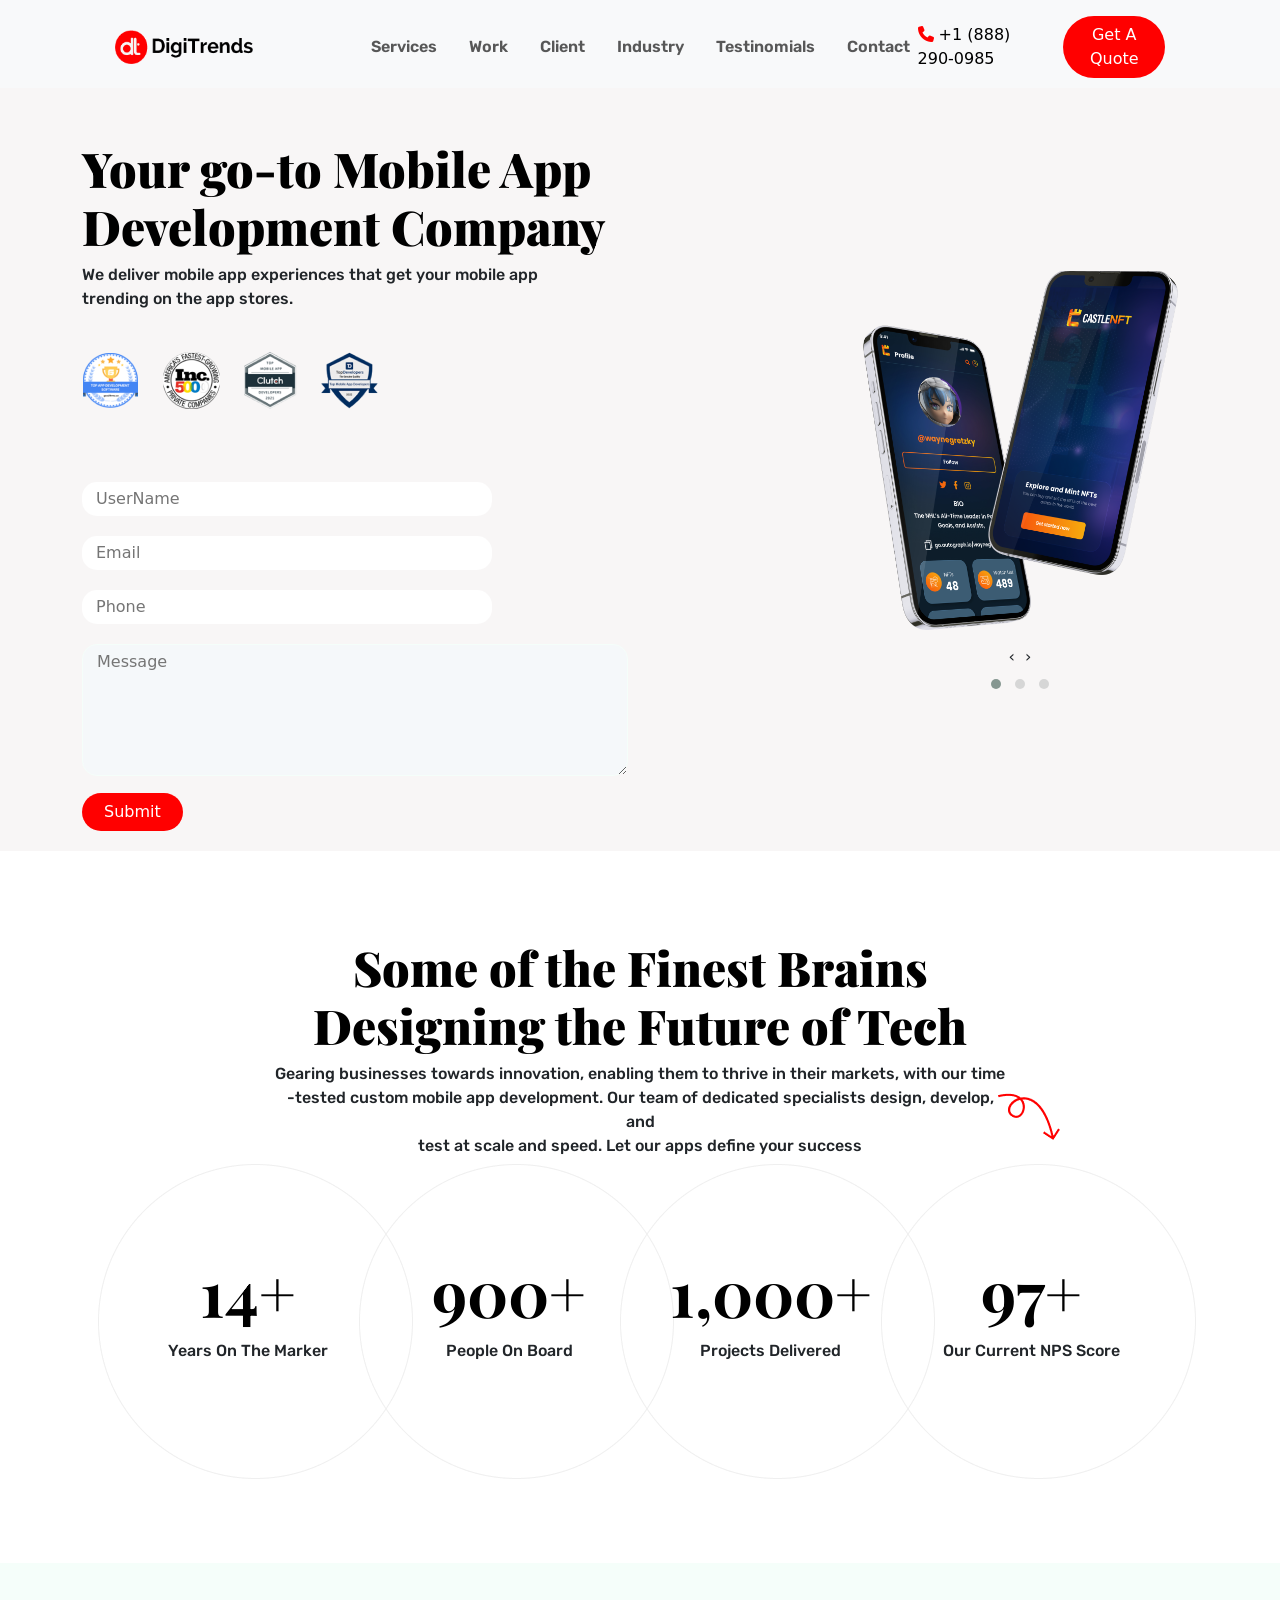
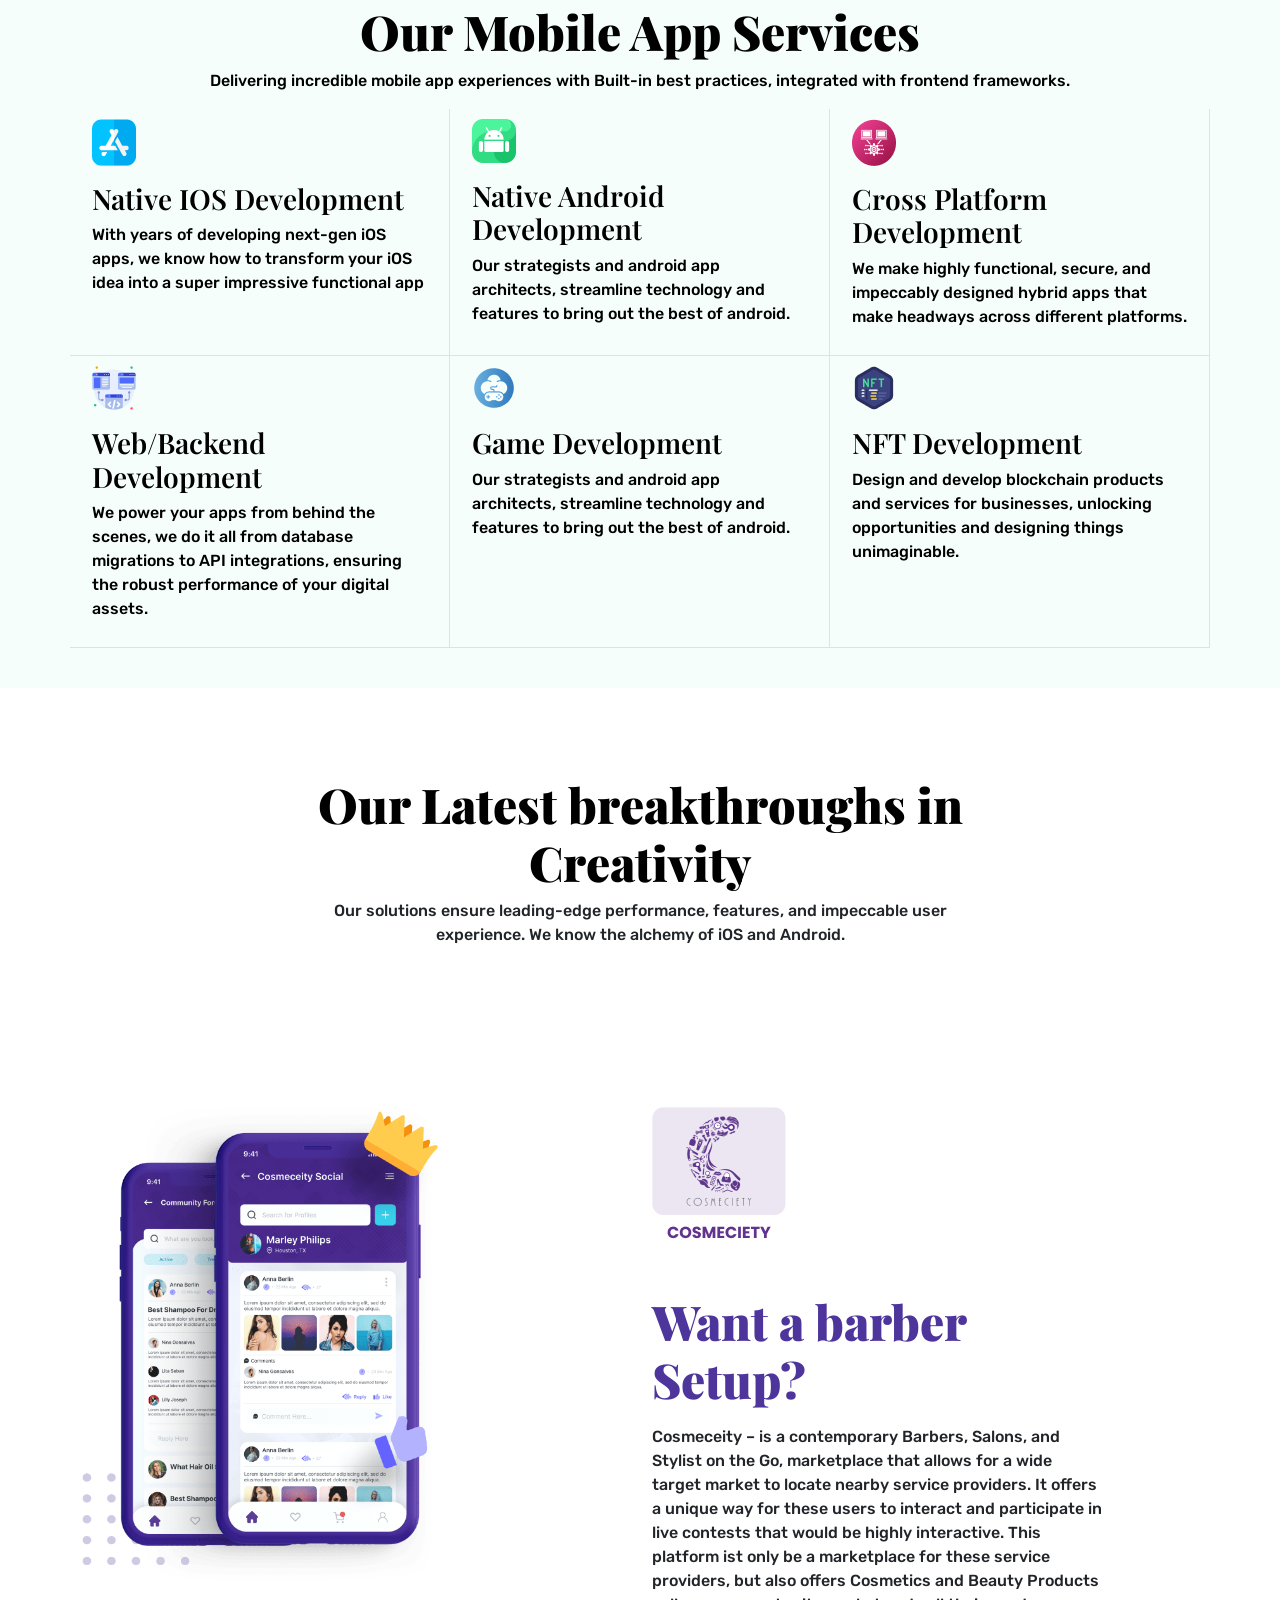
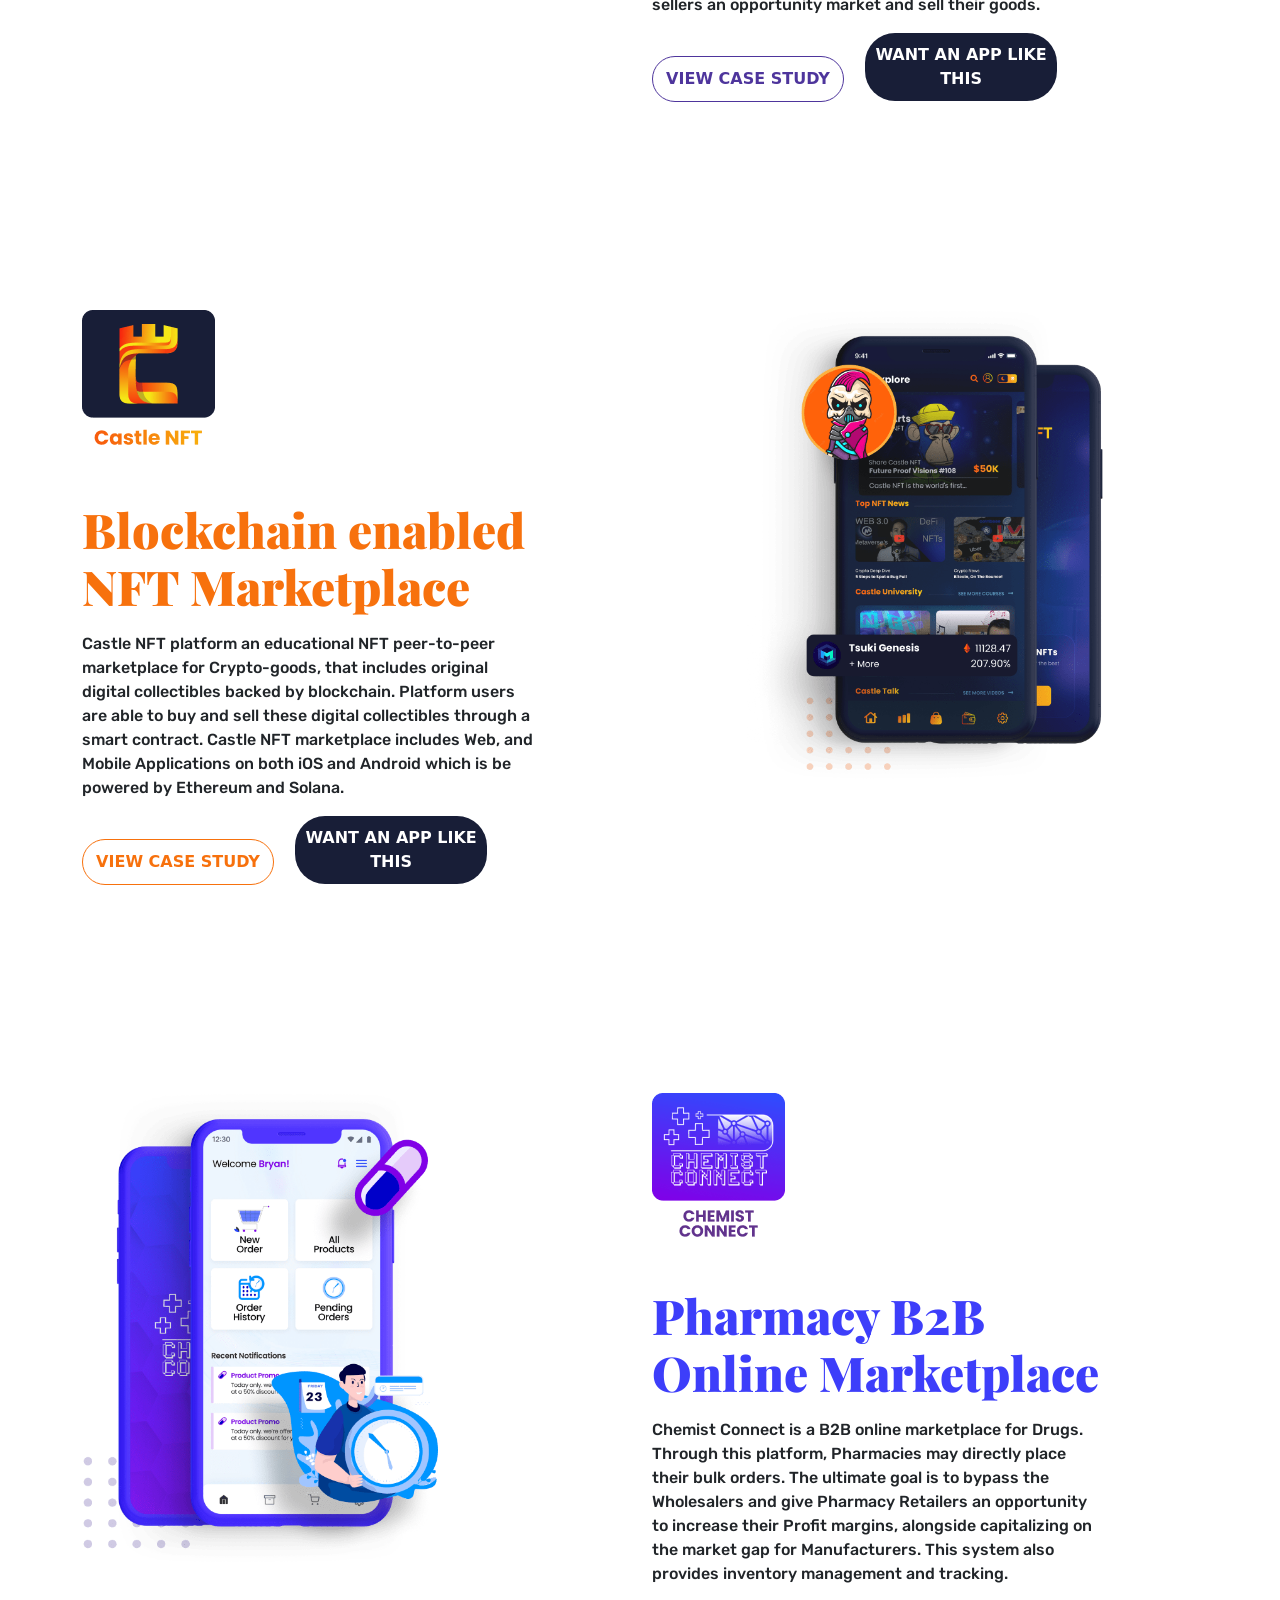
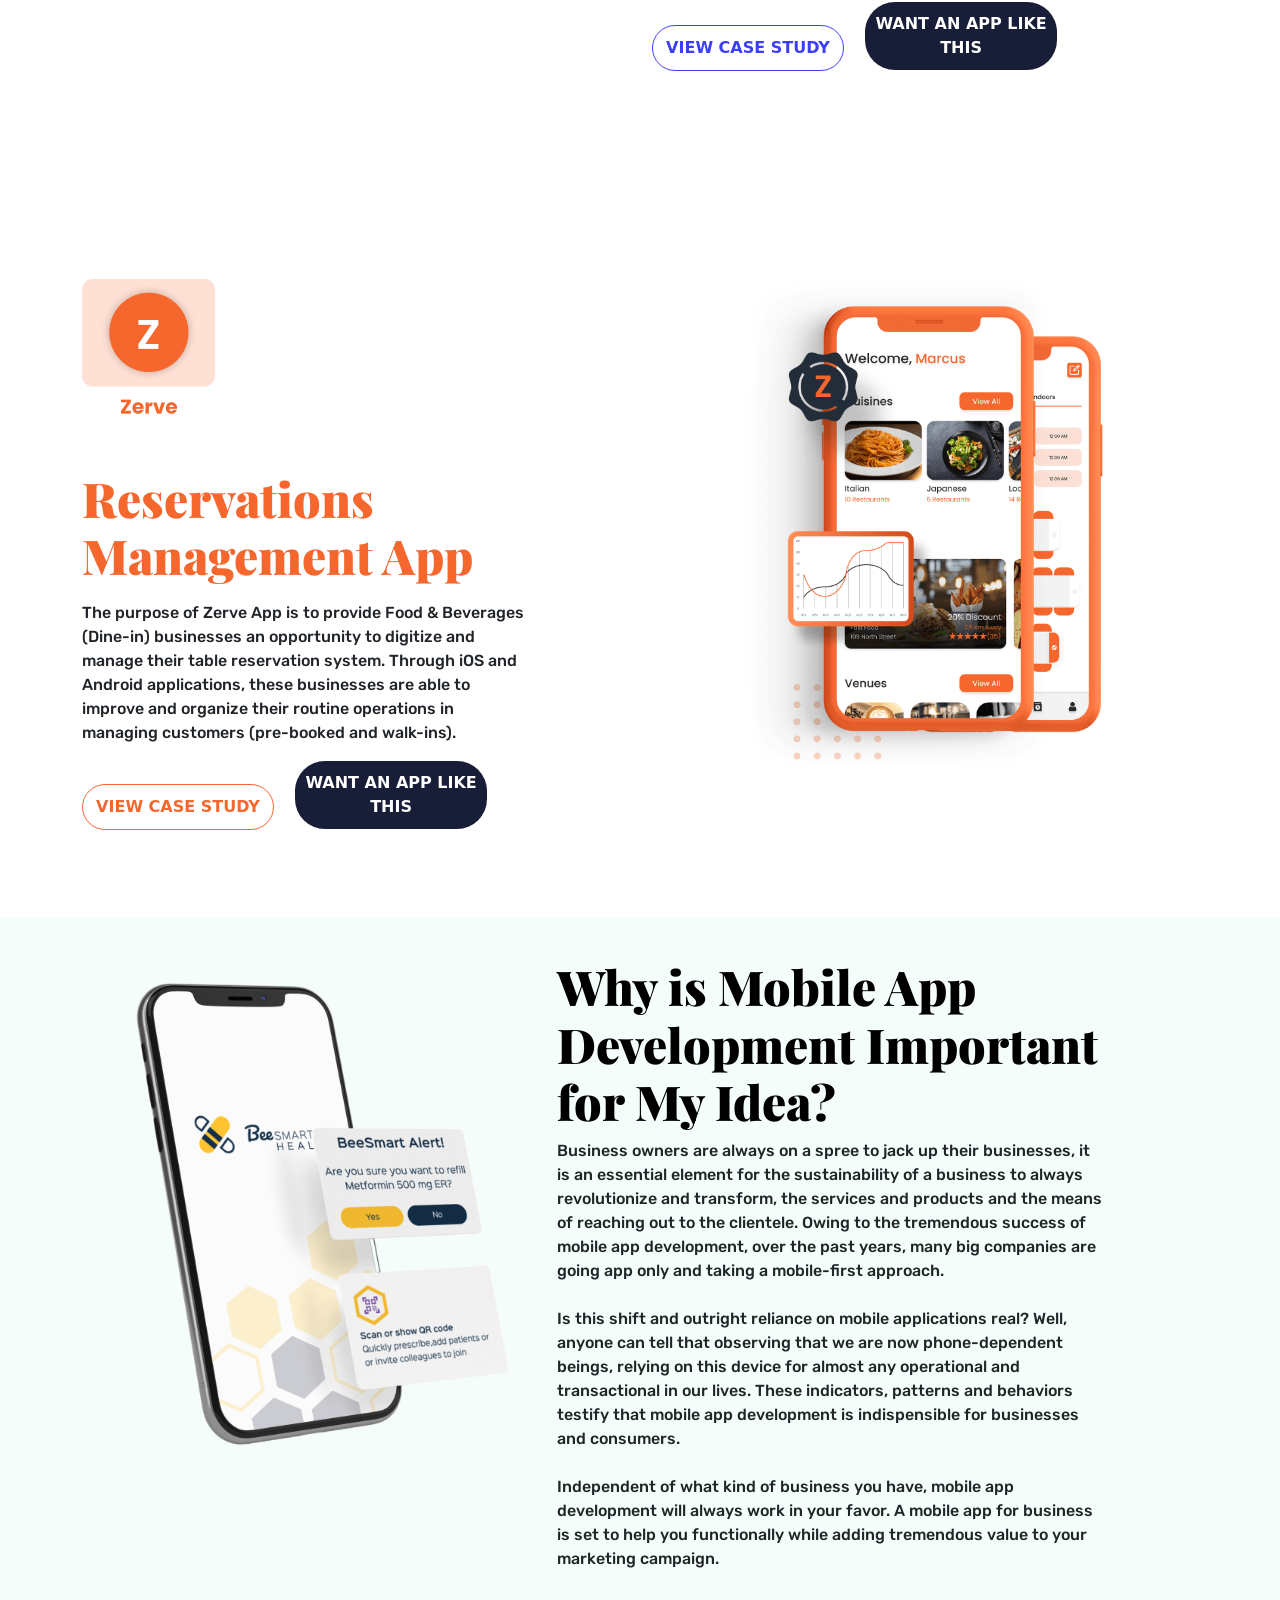
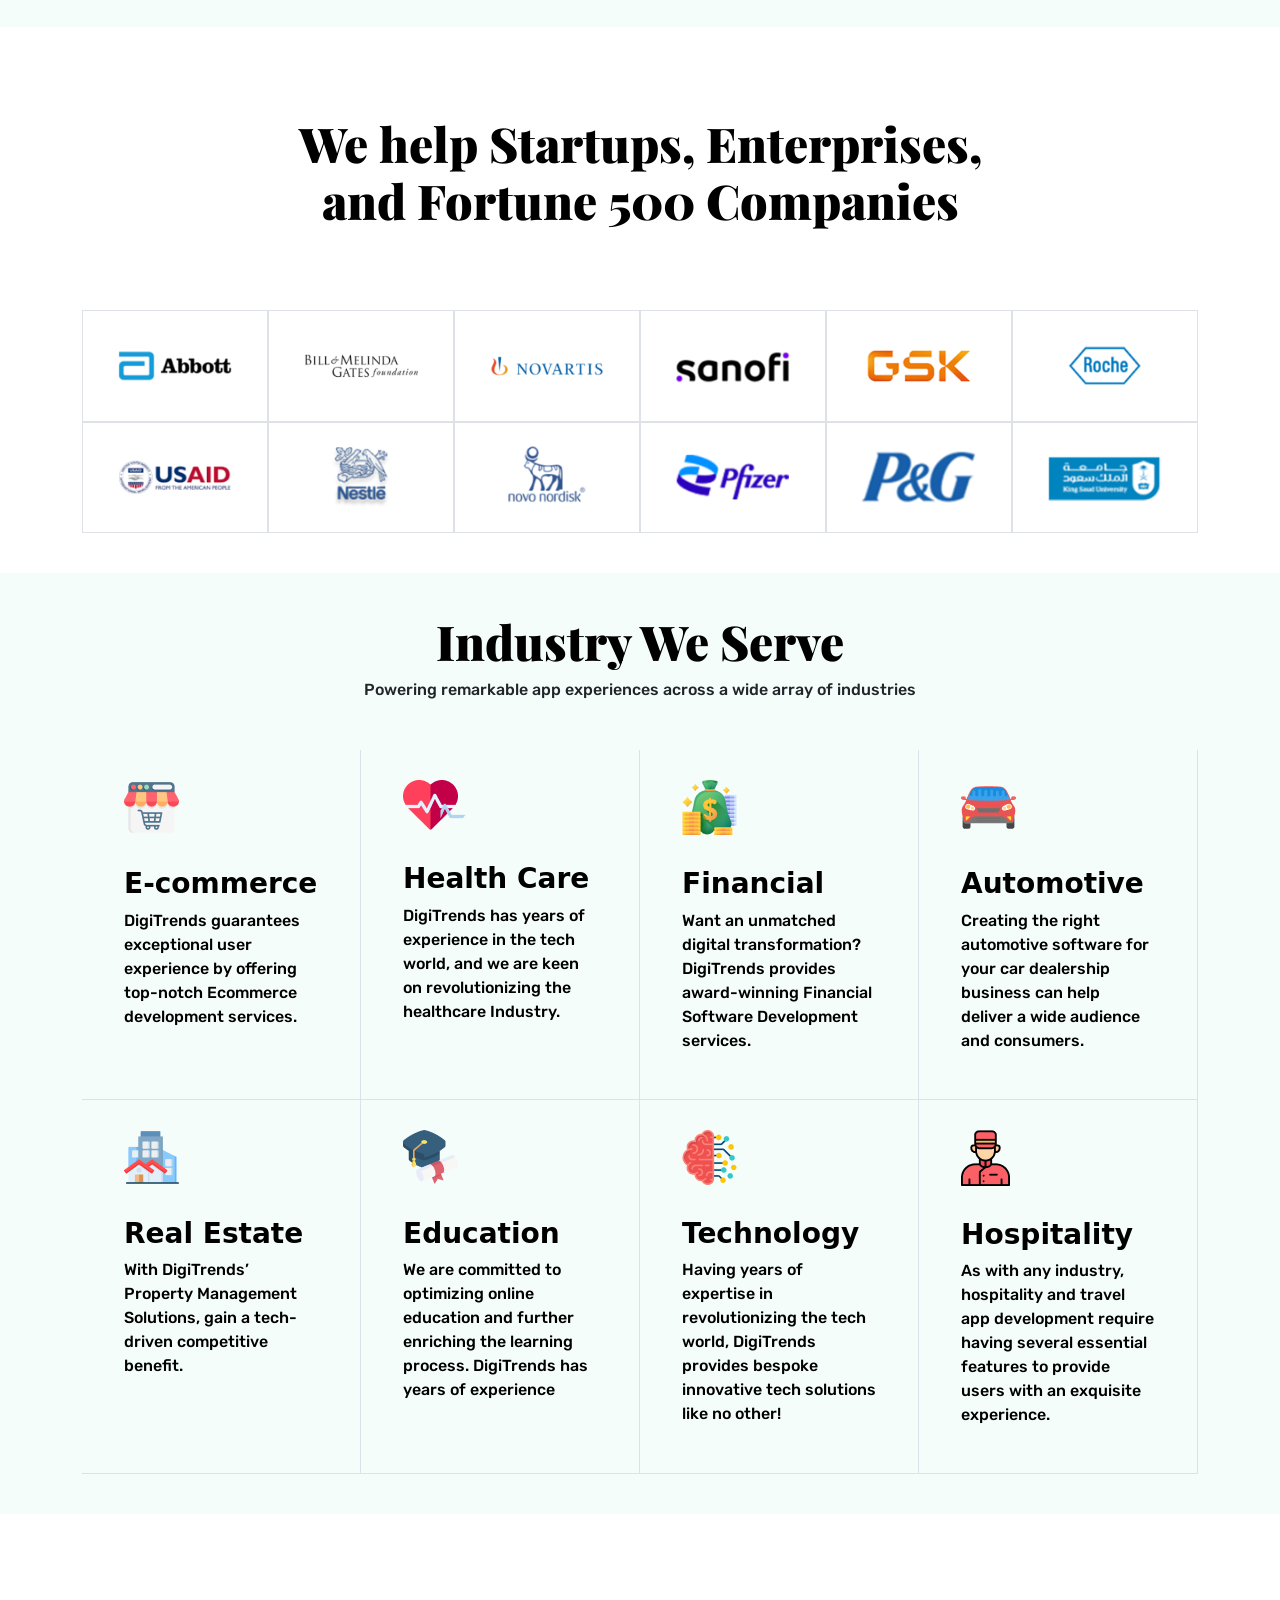
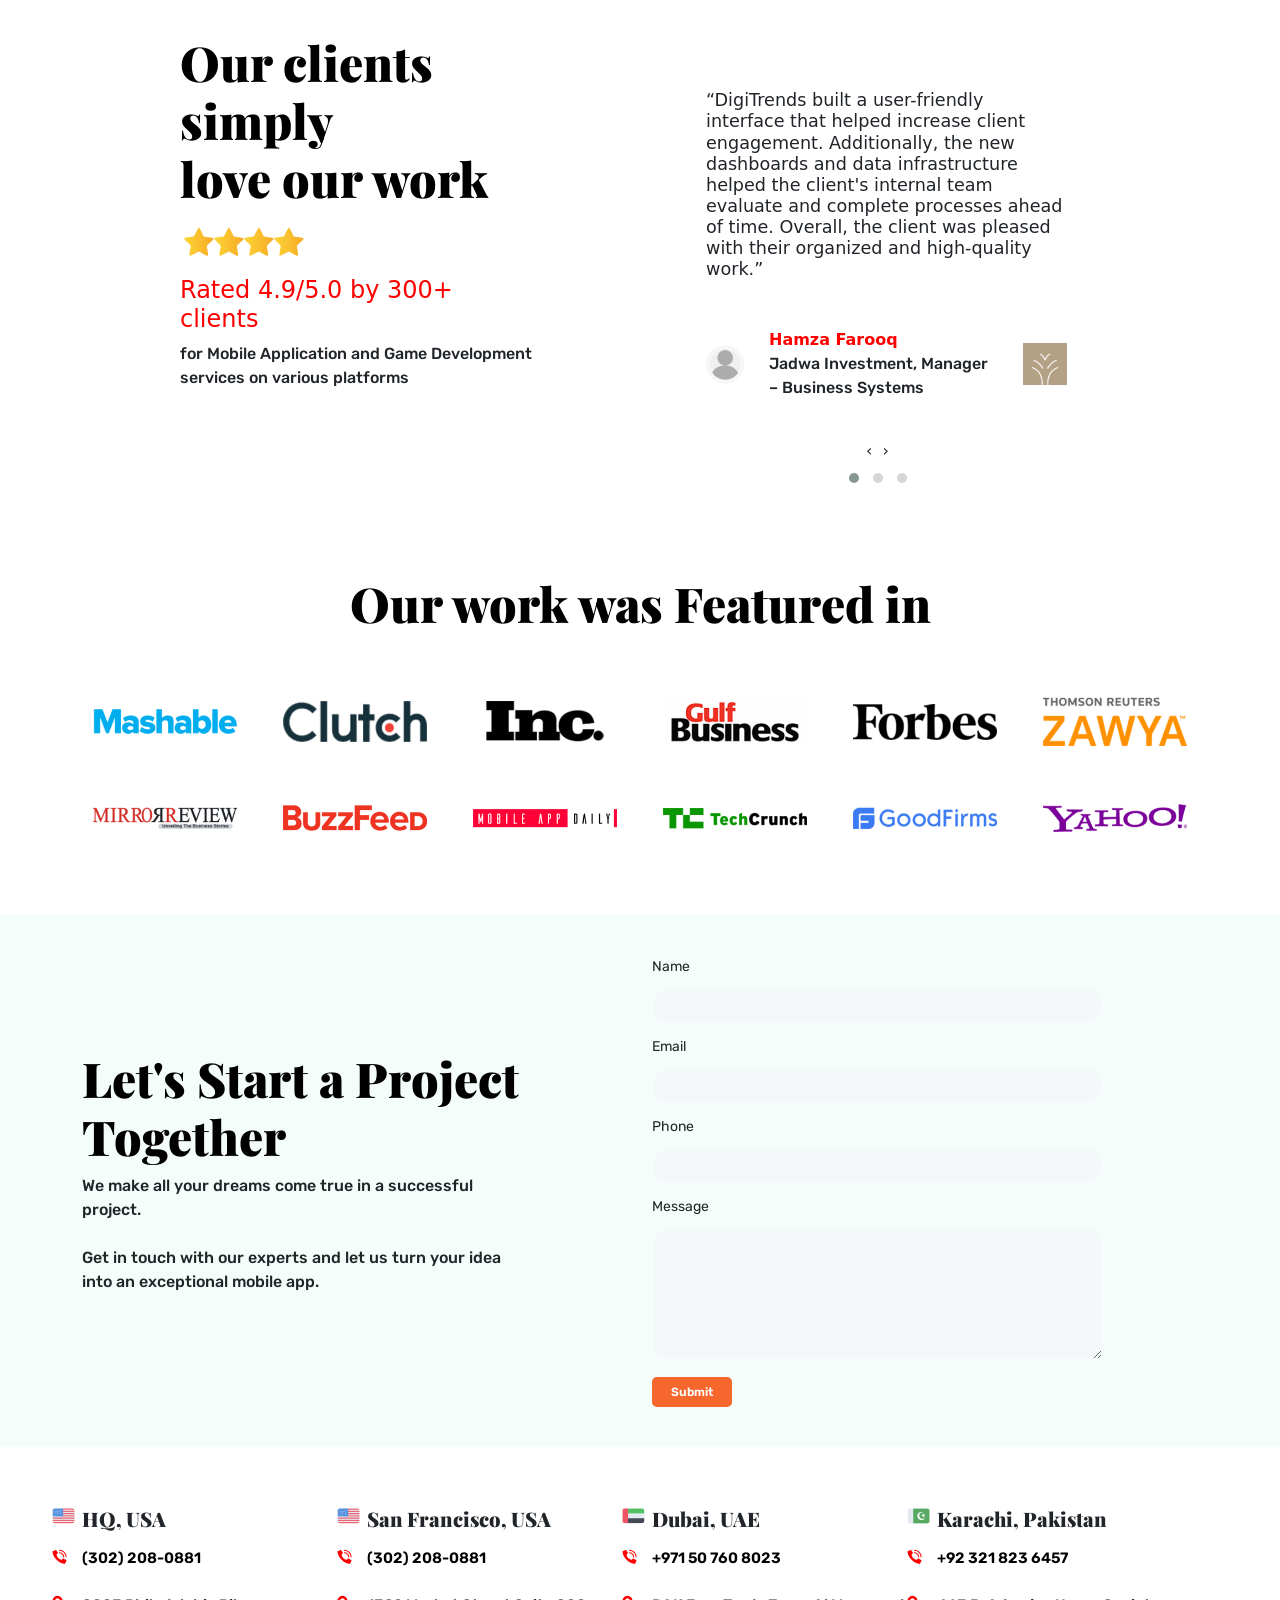
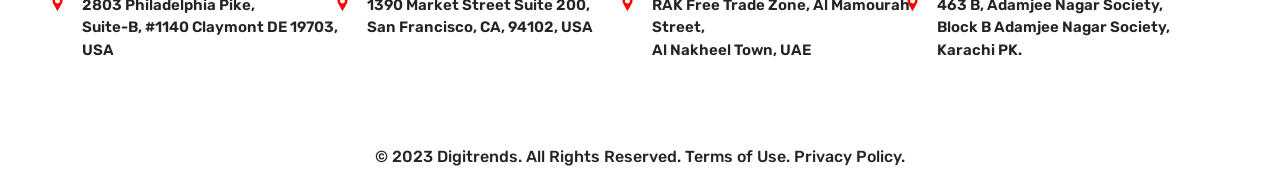
<file: index.html>
<!doctype html>
<html lang="en">

<head>
    <meta charset="utf-8">
    <meta name="viewport" content="width=device-width, initial-scale=1">
    <!-- Bootstrap -->
    <link href="https://cdn.jsdelivr.net/npm/bootstrap@5.3.1/dist/css/bootstrap.min.css" rel="stylesheet"
        integrity="sha384-4bw+/aepP/YC94hEpVNVgiZdgIC5+VKNBQNGCHeKRQN+PtmoHDEXuppvnDJzQIu9" crossorigin="anonymous">
    <!-- CSS -->
    <link rel="stylesheet" href="style.css">
    <!-- Font  Awesome -->
    <link rel="stylesheet" href="https://cdnjs.cloudflare.com/ajax/libs/font-awesome/6.4.0/css/all.min.css"
        integrity="sha512-iecdLmaskl7CVkqkXNQ/ZH/XLlvWZOJyj7Yy7tcenmpD1ypASozpmT/E0iPtmFIB46ZmdtAc9eNBvH0H/ZpiBw=="
        crossorigin="anonymous" referrerpolicy="no-referrer" />
    <!-- Google Fonts -->
    <link rel="preconnect" href="https://fonts.googleapis.com">
    <link rel="preconnect" href="https://fonts.gstatic.com" crossorigin>
    <link
        href="https://fonts.googleapis.com/css2?family=Playfair+Display:wght@800&family=Plus+Jakarta+Sans:ital,wght@0,200;0,300;0,700;0,800;1,400;1,700&family=Rubik:wght@300&family=Ubuntu:wght@300&display=swap"
        rel="stylesheet">
    <!--owl carousel  -->
    <link rel="stylesheet"
        href="https://cdnjs.cloudflare.com/ajax/libs/OwlCarousel2/2.3.4/assets/owl.carousel.min.css" />
    <link rel="stylesheet"
        href="https://cdnjs.cloudflare.com/ajax/libs/OwlCarousel2/2.3.4/assets/owl.theme.default.min.css" />
    <title>Bootstrap demo</title>
    <!-- JS -->
    <script src="script.js"></script>

</head>

<body>
    <section class="header">
        
        <div class="container">
            <nav class="navbar scrolled navbar-expand-lg bg-light pt-3 fixed-top mobile-navbar-bg">    

                <a href="#"><img src="sec 1/Group.png" class="img-fluid w-75 "></a>

                <div class="collapse navbar-collapse ms-3  " id="navbarSupportedContent">
                    <ul class="navbar-nav me-auto mb-2 mb-lg-0 ms-5 ">
                        <li class="nav-item">
                            <a class="nav-link" href="#">Services</a>
                        </li>
                        <li class="nav-item ps-3 ">
                            <a class="nav-link" href="#">Work</a>
                        </li>
                        <li class="nav-item ps-3 ">
                            <a class="nav-link" href="#">Client</a>
                        </li>
                        <li class="nav-item ps-3 ">
                            <a class="nav-link" href="#">Industry</a>
                        </li>
                        <li class="nav-item ps-3 ">
                            <a class="nav-link" href="#">Testinomials</a>
                        </li>
                        <li class="nav-item ps-3 ">
                            <a class="nav-link" href="#">Contact</a>
                        </li>
                    </ul>

                    <div class="contact">
                        <a href="#"><i class="fa-solid fa-phone"></i> +1 (888) 290-0985</a>
                    </div>
                    <div class="button">
                        <button class="btn btn-outline-success ms-3">Get A Quote</button>
                    </div>
                </div>
            </nav>
        </div>

        <div class="intro">
            <div class="container">
                <div class="row justify-content-between align-items-center ">
                    <div class="col-lg-6 col-md-6">
                        <div class="details ">
                            <h1>Your go-to Mobile App <br> Development Company</h1>
                            <p>We deliver mobile app experiences that get your mobile app <br> trending on the app
                                stores.</p>
                        </div>
                        <div class="logo">
                            <img src="sec 1/Frame 4.png" class="img-fluid">
                        </div>
                        <form action="#">
                            <input type="text" placeholder="UserName" id="input"> <br>
                            <input type="email" name="email" id="" placeholder="Email" id="input">
                            <br>
                            <input type="text" name="number" id="" placeholder="Phone" id="input"><br>
                            <textarea name="message" id="" cols="30" rows="5" placeholder="Message" id="input"></textarea> <br>
                            <button type="submit">Submit</button>
                        </form>
                    </div>
                    <div class="col-lg-4 col-md-6">
                        <div class="container">
                            <div class="owl-carousel owl-theme">
                                <div class="item">
                                    <img src="mockup/1.png" alt="" class="img-fluid">
                                </div>
                                <div class="item">
                                    <img src="mockup/2.png" alt="" class="img-fluid">
                                </div>
                                <div class="item">
                                    <img src="mockup/4.png" alt="" class="img-fluid">
                                </div>
                            </div>
                        </div>
                    </div>
                </div>
            </div>
        </div>
    </section>
    <!-- Numbers -->
    <section class="numbers ">
        <div class="container">
            <div class="row justify-content-center my-5">
                <div class="col-md-8 text-center position-relative">
                    <div class="description text-center ms-auto mb-5 position-relative ">
                        <h1>Some of the Finest Brains <br>
                            Designing the Future of Tech</h1>
                        <p>Gearing businesses towards innovation, enabling them to thrive in their markets, with our time <br>
                            -tested
                            custom mobile app development. Our team of dedicated specialists design, develop, and <br> test at
                            scale and
                            speed. Let our apps define your success</p>
                    </div>
                </div>
                <div class="col-11">
                    <div class="row justify-content-around my-5" id="circle">
                        <div class="col-md position-relative  text-center ">
                            <div class="circle">

                            </div>
                            <h1>14+</h1>
                            <p>Years On The Marker</p>
                        </div>
                        <div class="col-md position-relative  text-center ">
                            <div class="circle">

                            </div>
                            <h1>900+</h1>
                            <p>People On Board</p>
                        </div>
                        <div class="col-md position-relative  text-center ">
                            <div class="circle">

                            </div>
                            <h1>1,000+</h1>
                            <p>Projects Delivered</p>
                        </div>
                        <div class="col-md position-relative  text-center ">
                            <div class="circle">

                            </div>
                            <h1>97+</h1>
                            <p>Our Current NPS Score</p>
                        </div>
                    </div>
                </div>
            </div>    
        </div>
    </section>
    <!-- app -->
    <section class="app">
        <div class="container">
            <div class="description text-center">
                <h1>Our Mobile App Services</h1>
                <p>Delivering incredible mobile app experiences with Built-in best practices, integrated with frontend
                    frameworks.</p>
            </div>
           
            <div class="row">
                <div class="col-lg-4 col-md-4 border-end border-bottom ">
                    <a href="#">
                        <div class="box">
                            <img src="ios.png" alt="">
                            <h3>Native IOS Development</h3>
                            <p>With years of developing next-gen iOS apps, we know how to transform your iOS idea into a
                                super impressive functional app</p>
                        </div>
                    </a>
                </div>
                <div class="col-lg-4 col-md-4 border-end border-bottom ">
                    <a href="#">
                        <div class="box">
                            <img src="andriod.png" alt="">
                            <h3>Native Android Development</h3>
                            <p>Our strategists and android app architects, streamline technology and features to bring
                                out
                                the best of android.</p>
                        </div>
                    </a>
                </div>
                <div class="col-lg-4 col-md-4 border-end border-bottom ">
                    <a href="#">
                        <div class="box">
                            <img src="cross.png" alt="">
                            <h3>Cross Platform Development</h3>
                            <p>We make highly functional, secure, and impeccably designed hybrid apps that make headways
                                across different platforms.</p>
                        </div>
                    </a>
                </div>
            </div>
            <div class="row">
                <div class="col-lg-4 col-md-4 border-end border-bottom ">
                    <a href="#">
                        <div class="box">
                            <img src="backend.png" alt="">
                            <h3>Web/Backend Development</h3>
                            <p>We power your apps from behind the scenes, we do it all from database migrations to API
                                integrations, ensuring the robust performance of your digital assets.</p>
                        </div>
                    </a>
                </div>
                <div class="col-lg-4 col-md-4 border-end border-bottom ">
                    <a href="#">
                        <div class="box">
                            <img src="Game.png" alt="">
                            <h3>Game Development</h3>
                            <p>Our strategists and android app architects, streamline technology and features to bring
                                out
                                the best of android.</p>
                        </div>
                    </a>
                </div>
                <div class="col-lg-4 col-md-4 border-end border-bottom ">
                    <a href="#">
                        <div class="box">
                            <img src="NFT.png" alt="">
                            <h3>NFT Development</h3>
                            <p>Design and develop blockchain products and services for businesses, unlocking
                                opportunities
                                and designing things unimaginable.</p>
                        </div>
                    </a>
                </div>
            </div>
        </div>
    </section>
    <!-- creativity -->
    <section class="creativity">
        <div class="container">
            <div class="description text-center ">
                <h1>Our Latest breakthroughs in <br> Creativity</h1>
                <p>Our solutions ensure leading-edge performance, features, and impeccable user <br> experience. We know
                    the
                    alchemy of iOS and Android.</p>
            </div>
            <div class="row">
                <div class="col-md-9 mx-auto ">
                    
                </div>
            </div>
            <div class="row">
                <div class="col-lg-4 col-md-4 text-center text-md-start ">
                    <img src="Pro1.png" class="img-fluid">
                </div>
                <div class="col-md-2"></div>
                <div class="col-lg-5 col-md-5 text-center text-md-start ">
                    <img src="Pro1_Logo.png" class="img-fluid">
                    <h1 id="heading">Want a barber Setup?</h1>
                    <p>Cosmeceity – is a contemporary Barbers, Salons, and Stylist on the Go, marketplace that allows
                        for a wide target market to locate nearby service providers. It offers a unique way for these
                        users to interact and participate in live contests that would be highly interactive. This
                        platform ist only be a marketplace for these service providers, but also offers Cosmetics and
                        Beauty Products sellers an opportunity market and sell their goods.</p>
                    <button class="btn-1">VIEW CASE STUDY</button>
                    <button class="btn-2">WANT AN APP LIKE THIS</button>

                </div>
            </div>
        </div>
    </section>
    <!-- nft -->
    <section class="nft">
        <div class="container">
            <div class="row ">
                <div class="col-lg-5 col-md-5 ">
                    <img src="Pro4_Logo.png" class="img-fluid">
                    <h1 id="heading">Blockchain enabled NFT Marketplace</h1>
                    <p>Castle NFT platform an educational NFT peer-to-peer marketplace for Crypto-goods, that includes
                        original digital collectibles backed by blockchain. Platform users are able to buy and sell
                        these digital collectibles through a smart contract. Castle NFT marketplace includes Web, and
                        Mobile Applications on both iOS and Android which is be powered by Ethereum and Solana.</p>
                    <button class="btn-1">VIEW CASE STUDY</button>
                    <button class="btn-2">WANT AN APP LIKE THIS</button>
                </div>
                <div class="col-md-2"></div>
                <div class="col-lg-4 col-md-4 ">
                    <img src="Pro4.png" class="img-fluid">
                </div>
            </div>
        </div>
    </section>
    <!-- pharmacy -->
    <section class="pharmacy">
        <div class="container">
            <div class="row">
                <div class="col-lg-4 col-md-4">
                    <img src="Pro3-new.png" class="img-fluid">
                </div>
                <div class="col-md-2"></div>
                <div class="col-lg-5 col-md-5">
                    <img src="Pro3_Logo.png" class="img-fluid">
                    <h1 id="heading">Pharmacy B2B Online Marketplace</h1>
                    <p>Chemist Connect is a B2B online marketplace for Drugs. Through this platform, Pharmacies may
                        directly place their bulk orders. The ultimate goal is to bypass the Wholesalers and give
                        Pharmacy Retailers an opportunity to increase their Profit margins, alongside capitalizing on
                        the market gap for Manufacturers. This system also provides inventory management and tracking.
                    </p>
                    <button class="btn-1">VIEW CASE STUDY</button>
                    <button class="btn-2">WANT AN APP LIKE THIS</button>
                </div>
            </div>
        </div>
        </div>
    </section>
    <!--reservations-->
    <section class="reservations">
        <div class="container">
            <div class="row">
                <div class="col-lg-5 col-md-6">
                    <img src="Pro2_Logo.png" class="img-fluid">
                    <h1 id="heading">Reservations Management App</h1>
                    <p>The purpose of Zerve App is to provide Food & Beverages (Dine-in) businesses an opportunity to
                        digitize and manage their table reservation system. Through iOS and Android applications, these
                        businesses are able to improve and organize their routine operations in managing customers
                        (pre-booked and walk-ins).</p>
                    <button class="btn-1">VIEW CASE STUDY</button>
                    <button class="btn-2">WANT AN APP LIKE THIS</button>
                </div>
                <div class="col-md-2"></div>
                <div class="col-lg-4 col-md-4">
                    <img src="Pro2.png" alt="" class="img-fluid">
                </div>
            </div>
        </div>
    </section>
    <!-- importance -->
    <section class="importance">
        <div class="container">
            <div class="row">
                <div class="col-lg-5 col-md-5">
                    <img src="Beealert.png" class="img-fluid">
                </div>
                <div class="col-lg-6 col-md-6">
                    <h1>Why is Mobile App Development Important for My Idea?</h1>
                    <p>Business owners are always on a spree to jack up their businesses, it is an essential element for
                        the sustainability of a business to always revolutionize and transform, the services and
                        products and the means of reaching out to the clientele. Owing to the tremendous success of
                        mobile app development, over the past years, many big companies are going app only and taking a
                        mobile-first approach.
                        <br> <br>
                        Is this shift and outright reliance on mobile applications real? Well, anyone can tell that
                        observing that we are now phone-dependent beings, relying on this device for almost any
                        operational and transactional in our lives. These indicators, patterns and behaviors testify
                        that mobile app development is indispensible for businesses and consumers.
                        <br> <br>
                        Independent of what kind of business you have, mobile app development will always work in your
                        favor. A mobile app for business is set to help you functionally while adding tremendous value
                        to your marketing campaign.
                    </p>
                </div>
            </div>
        </div>
    </section>
    <!-- clients -->
    <section class="clients">
        <div class="container">
            <h1 class="text-center">We help Startups, Enterprises, <br> and Fortune 500 Companies</h1>
            <div class="row mx-auto " id="row-1">
                <div class="col-lg-2 col-md-2 border  ">
                   <a href="#"><img src="Abbott.png" class="img-fluid p-3"></a>
                </div>
                <div class="col-lg-2 col-md-2 border  ">
                   <a href="#"><img src="Bill.png" class="img-fluid p-3"></a>
                </div>
                <div class="col-lg-2 col-md-2 border  ">
                   <a href="#"><img src="Novartis.png" class="img-fluid p-3"></a>
                </div>
                <div class="col-lg-2 col-md-2 border  ">
                   <a href="#"><img src="Sanofi.png" class="img-fluid p-3"></a>
                </div>
                <div class="col-lg-2 col-md-2 border  ">
                   <a href="#"><img src="GSK.png" class="img-fluid p-3"></a>
                </div>
                <div class="col-lg-2 col-md-2 border  ">
                   <a href="#"><img src="Roche.png" class="img-fluid p-3"></a>
                </div>
            </div>
            <div class="row mx-auto " id="row-2">
                <div class="col-lg-2 col-md-2 border  ">
                   <a href="#"><img src="USAID.png" class="img-fluid p-3"></a>
                </div>
                <div class="col-lg-2 col-md-2 border  ">
                   <a href="#"><img src="Nestle.png" class="img-fluid p-3"></a>
                </div>
                <div class="col-lg-2 col-md-2 border  ">
                   <a href="#"><img src="Novo.png" class="img-fluid p-3"></a>
                </div>
                <div class="col-lg-2 col-md-2 border  ">
                  <a href="#"> <img src="Pfizer.png" class="img-fluid p-3"></a>
                </div>
                <div class="col-lg-2 col-md-2 border  ">
                   <a href="#"><img src="P&G.png" class="img-fluid p-3"></a>
                </div>
                <div class="col-lg-2 col-md-2 border  ">
                   <a href="#"><img src="KingSaud.png" class="img-fluid p-3"></a>
                </div>
            </div>
        </div>
    </section>
    <!-- industry -->
    <section class="industry">
        <div class="container">
            <div class="description text-center ">
                <h1>Industry We Serve</h1>
                <p>Powering remarkable app experiences across a wide array of industries</p>
            </div>
            <div class="row mx-auto mt-5 ">
                <div class="col-lg-3 col-md-3 border-end border-bottom">
               <a href="#"> <div class="box">
                        <img src="industy-1.png" alt="">
                        <h3>E-commerce</h3>
                        <p>DigiTrends guarantees exceptional user experience by offering top-notch Ecommerce development
                            services.</p>
                    </div></a>
                </div>
                <div class="col-lg-3 col-md-3 border-end border-bottom">
                   <a href="#"> <div class="box">
                        <img src="industy-2.png" alt="">
                        <h3>Health Care</h3>
                        <p>DigiTrends has years of experience in the tech world, and we are keen on revolutionizing the
                            healthcare Industry.</p>
                    </div></a>
                </div>
                <div class="col-lg-3 col-md-3 border-end border-bottom">
                   <a href="#"> <div class="box">
                        <img src="industy-3.png" alt="">
                        <h3>Financial</h3>
                        <p>Want an unmatched digital transformation? DigiTrends provides award-winning Financial
                            Software Development services.</p>
                    </div></a>
                </div>
                <div class="col-lg-3 col-md-3 border-end border-bottom">
                   <a href="#"> <div class="box">
                        <img src="industy-4.png" alt="">
                        <h3>Automotive</h3>
                        <p>Creating the right automotive software for your car dealership business can help deliver a
                            wide audience and consumers.</p>
                    </div></a>
                </div>
            </div>
            <div class="row mx-auto ">
                <div class="col-lg-3 col-md-3 border-end border-bottom">
                   <a href="#"> <div class="box">
                        <img src="industy-5.png" alt="">
                        <h3>Real Estate</h3>
                        <p>With DigiTrends’ Property Management Solutions, gain a tech-driven competitive benefit.</p>
                    </div></a>
                </div>
                <div class="col-lg-3 col-md-3 border-end border-bottom">
                   <a href="#"> <div class="box">
                        <img src="industy-6.png" alt="">
                        <h3>Education</h3>
                        <p>We are committed to optimizing online education and further enriching the learning process.
                            DigiTrends has years of experience</p>
                    </div></a>
                </div>
                <div class="col-lg-3 col-md-3 border-end border-bottom">
                  <a href="#">  <div class="box">
                        <img src="industy-7.png" alt="">
                        <h3>Technology</h3>
                        <p>Having years of expertise in revolutionizing the tech world, DigiTrends provides bespoke
                            innovative tech solutions like no other!</p>
                    </div></a>
                </div>
                <div class="col-lg-3 col-md-3 border-end border-bottom">
                  <a href="#">  <div class="box">
                        <img src="industy-8.png" alt="">
                        <h3>Hospitality</h3>
                        <p>As with any industry, hospitality and travel app development require having several essential
                            features to provide users with an exquisite experience.</p>
                    </div></a>
                </div>
            </div>
        </div>
    </section>
    <!-- reviews -->
    <section class="reviews">
        <div class="container">
            <div class="row ">
                <div class="col-lg-5 col-md-5" id="row">
                    <h1>Our clients simply <br> love our work</h1>
                    <div class="stars d-flex ms-1">
                        <img src="star.png" alt="">
                        <img src="star.png" alt="">
                        <img src="star.png" alt="">
                        <img src="star.png" alt="">
                    </div>
                    <h4 style="color: #FF0000;">Rated 4.9/5.0 by 300+ clients</h4>
                    <p>for Mobile Application and Game Development services on various platforms</p>
                </div>
                <div class="col-lg-5 col-md-5 mx-auto  " >
                    <div class="owl-carousel owl-theme" id="owl-theme">
                        <div class="item">
                        
                            <div class="card-model">
                                <div class="row g-3 mt-0">
                                    <div class="col-1 ms-2 "></div>
                                    <div class="col-md-11 ">
                                        <div class="p-4">
                                            <div class="content mb-1">
                                                <h5 class="theme-font-semi-bold">
                                                    “DigiTrends built a user-friendly
                                                        interface that helped increase client engagement. Additionally, the
                                                        new dashboards and data infrastructure helped the client's internal
                                                        team evaluate and complete processes ahead of time. Overall, the
                                                        client was pleased with their organized and high-quality work.”
                                                </h5>
                                            </div>
                                            <div class="row align-items-center mt-5 ">
                                                <div class="col-auto">
                                                    <img src="user.png" alt="" class="img-fluid">
                                                </div>
                                                <div class="col">
                                                    <div class="content">
                                                        <span class="fw-bold" style="color:#FF0000" >Hamza Farooq</span>
                                                        <p class="m-0">Jadwa Investment, Manager – Business Systems</p>
                                                    </div>
                                                </div>
                                                <div class="col-auto">
                                                    <img src="testimonial/2.png" alt="">
                                                </div>
                                            </div>
                                        </div>
                                    </div>
                                </div>
                            </div>
                        </div>
                        <div class="item">
                        
                            <div class="card-model">
                                <div class="row g-3  mt-0">
                                    <div class="col-md-12">
                                        <div class="p-4">
                                            <div class="content mb-1">
                                                <h5 class="theme-font-semi-bold">
                                                    “DigiTrends gave an all-rounder
                                                    performance and was able to deliver more than what we asked for.”</h5>
                                            </div>
                                            <div class="row align-items-center mt-5 ">
                                                <div class="col-auto">
                                                    <img src="user.png" alt="" class="img-fluid">
                                                </div>
                                                <div class="col">
                                                    <div class="content">
                                                        <span class="fw-bold" style="color:#FF0000">Mohammad Faisal Khan</span>
                                                        <p class="m-0">Senior Project Manager, GlaxoSmithKline</p>
                                                    </div>
                                                </div>
                                                <div class="col-auto">
                                                    <img src="testimonial/1.png" alt="">
                                                </div>
                                            </div>
                                        </div>
                                    </div>
                                </div>
                            </div>
                        </div>
                        <div class="item">
                        
                            <div class="card-model">
                                <div class="row g-3 mt-0">
                                    <div class="col-md-12">
                                        <div class="p-4">
                                            <div class="content mb-1">
                                                <h5 class="theme-font-semi-bold">
                                                    “DigiTrends built a user-friendly
                                                    interface that helped increase client engagement. Additionally, the
                                                    new dashboards and data infrastructure helped the client's internal
                                                    team evaluate and complete processes ahead of time. Overall, the
                                                    client was pleased with their organized and high-quality work.”</h5>
                                            </div>
                                            <div class="row align-items-center mt-5 ">
                                                <div class="col-auto">
                                                    <img src="user.png" alt="" class="img-fluid">
                                                </div>
                                                <div class="col">
                                                    <div class="content">
                                                        <span class="fw-bold" style="color:#FF0000">Hamza Farooq</span>
                                                        <p class="m-0">Jadwa Investment, Manager – Business Systems</p>
                                                    </div>
                                                </div>
                                                <div class="col-auto">
                                                    <img src="testimonial/1.png" alt="">
                                                </div>
                                            </div>
                                        </div>
                                    </div>
                                </div>
                            </div>
                        </div>
                    </div>
                </div>
            </div>
        </div>
    </section>
<!-- Feature -->
<section class="feature">
    <div class="container">
        <div class="description text-center">
            <h1>Our work was Featured in</h1>
        </div>
        <div class="row mt-5 ">
            <div class="col-lg-2 col-md-2 mb-3" id="img">
                <a href="#"><img src="OurWork1.png" class="img-fluid"></a> 
            </div>
            <div class="col-lg-2 col-md-2 mb-3" id="img">
                <a href="#"><img src="OurWork2.png" class="img-fluid"></a> 
            </div>
            <div class="col-lg-2 col-md-2 mb-3" id="img">
                <a href="#"><img src="OurWork3.png" class="img-fluid"></a> 
            </div>
            <div class="col-lg-2 col-md-2 mb-3" id="img">
                <a href="#"><img src="OurWork4.png" class="img-fluid"></a> 
            </div>
            <div class="col-lg-2 col-md-2 mb-3" id="img">
               <a href="#"><img src="OurWork5.png" class="img-fluid"></a> 
            </div>
            <div class="col-lg-2 col-md-2 mb-3" id="img">
               <a href="#"><img src="OurWork6.png" class="img-fluid"></a> 
            </div>
            <div class="col-lg-2 col-md-2 mb-3" id="img">
               <a href="#"><img src="OurWork7.png" class="img-fluid"></a> 
            </div>
            <div class="col-lg-2 col-md-2 mb-3" id="img">
               <a href="#"><img src="OurWork8.png" class="img-fluid"></a> 
            </div>
            <div class="col-lg-2 col-md-2 mb-3" id="img">
               <a href="#"><img src="OurWork9.png" class="img-fluid"></a> 
            </div>
            <div class="col-lg-2 col-md-2 mb-3" id="img">
               <a href="#"><img src="OurWork10.png" class="img-fluid"></a> 
            </div>
            <div class="col-lg-2 col-md-2 mb-3" id="img">
               <a href="#"><img src="OurWork11.png" class="img-fluid"></a> 
            </div>
            <div class="col-lg-2 col-md-2 mb-3" id="img">
               <a href="#"><img src="OurWork12.png" class="img-fluid"></a> 
            </div>
        </div>
    </div>
</section>
<!-- about -->
<section class="about">
    <div class="container">
        <div class="row">
            <div class="col-lg-5 col-md-5 mt-5 ">
                <h1 class="mt-5">Let's Start a Project Together</h1>
                <p>We make all your dreams come true in a successful project.
                    <br><br>
                    Get in touch with our experts and let us turn your idea into an exceptional mobile app.</p>
            </div>
            <div class="col-lg-1 col-md-1"></div>
            <div class="col-lg-5 col-md-5">
                <form action="#">
                   <span>Name</span>  <br>
                <input type="text" id="border" onfocus="myFunction()"> <br>
                   <span>Email </span> <br>
                    <input type="email" name="email" id="border" onfocus="myFunction()"> <br>
                   <span>Phone</span>  <br>
                    <input type="text" name="Phone" id="border" onfocus="myFunction()"> <br>
                   <span>Message</span>  <br>
                    <textarea name="message" id="border" onfocus="myFunction()" cols="20" rows="5"></textarea>
                    </form>
                    <button class="btn">Submit</button>
            </div>
        </div>
    </div>
</section>
<!-- contact -->
<section class="contact">
    <div class="container">
        <div class="row">
            <div class="col-lg-3 col-md-3">
                <div class="usa d-flex position-relative  ">

               <h5>HQ, USA</h5>
             
            </div>
            <div class="phone d-flex position-relative ">
               <a href="#"><p>(302) 208-0881</p></a>
            </div>
            <div class="pin d-flex position-relative"> 
               <p>2803 Philadelphia Pike, <br> Suite-B, #1140 Claymont DE 19703, USA</p>
            </div>
            </div>
            <div class="col-lg-3 col-md-3">
                <div class="usa d-flex position-relative  ">

                <h5>San Francisco, USA</h5>
            </div>
            <div class="phone d-flex position-relative ">
               <a href="#"><p>(302) 208-0881</p></a>
            </div>
            <div class="pin d-flex position-relative"> 
               <p>1390 Market Street Suite 200, <br> San Francisco, CA, 94102, USA</p>
            </div>
            </div>
            <div class="col-lg-3 col-md-3">
                <div class="uae d-flex position-relative  ">
    
                <h5>Dubai, UAE</h5>
                
            </div>
            <div class="phone d-flex position-relative ">
               <a href="#"><p>+971 50 760 8023</p></a> 
            </div>
            <div class="pin d-flex position-relative">
               <p>RAK Free Trade Zone, Al Mamourah Street, <br> Al Nakheel Town, UAE</p>
            </div>
            </div>
            <div class="col-lg-3 col-md-3">
                <div class="pak d-flex position-relative  ">
    
                <h5>Karachi, Pakistan</h5>
                
            </div>
            <div class="phone d-flex position-relative ">
               <a href="#"><p>+92 321 823 6457</p></a> 
            </div>
            <div class="pin d-flex position-relative">
               <p>463 B, Adamjee Nagar Society, <br> Block B Adamjee Nagar Society, Karachi PK.</p>
            </div>
            </div>
        </div>
    </div>
</section>
<footer>
    <div class="copyright text-center">
        <p>© 2023 Digitrends. All Rights Reserved. Terms of Use. Privacy Policy.</p>
    </div>
</footer>


    <script src="https://cdn.jsdelivr.net/npm/bootstrap@5.3.1/dist/js/bootstrap.bundle.min.js"
        integrity="sha384-HwwvtgBNo3bZJJLYd8oVXjrBZt8cqVSpeBNS5n7C8IVInixGAoxmnlMuBnhbgrkm"
        crossorigin="anonymous"></script>

    <!-- js -->
    <!-- <script>
        function onFocus() {
            document.getElementById('input').style.borderColor = none;

            
}
function myFunction() {
    document.getElementById("border").style.borderColor = "red";
}
    </script> -->
    <!-- carousel -->
    <script src="https://cdnjs.cloudflare.com/ajax/libs/jquery/3.7.0/jquery.min.js"></script>
    <script src="https://cdnjs.cloudflare.com/ajax/libs/OwlCarousel2/2.3.4/owl.carousel.min.js"></script>
    <script type="text/javascript">
        $('.owl-carousel').owlCarousel({
            loop: true,
            margin: 10,
            nav: true,
            responsive: {
                0: {
                    items: 1
                },
                600: {
                    items: 1
                },
                1000: {
                    items: 1
                }
            }
        })
        $('#owl-theme').owlCarousel({
            loop: true,
            margin: 10,
            nav: true,
            responsive: {
                0: {
                    items: 1
                },
                600: {
                    items: 1
                },
                1000: {
                    items: 1
                }
            }
        })
    </script>
</body>

</html>
</file>
<file: style.css>
.container{
    max-width: 1140px;
}
p{
    font-family: 'rubik';
    font-size: 16px;
    font-weight: 500;
    margin-bottom: 1rem;
}
h1{
    font-family: 'Playfair Display', serif;
    font-weight: 900;
    color: #000;
    font-size: 3rem;
}
a{
    text-decoration: none;
    color: black;
}
.navbar-fixed-top.scrolled {
    background-color: #fff !important;
    transition: background-color 200ms linear;
  }
  .navbar{
    padding: 10px 115px;
  }

section.header{
    padding: 20px 0;
    background-color: #F8F6F6 ;
}
section.header ul li{
    font-family: 'rubik';
    color: #000;
    font-weight: 600;
}
section.header i{
    color: red;
}
section.header .contact a{
    text-decoration: none;
    color: #000;
}
section.header button{
    background-color: red;
    color: #fff;
    border: none;
    border-radius: 40px;
    padding: 7px 22px;

}
section.header .intro{
    padding-top: 120px;
}

section.header .logo{
    margin: 40px 0;
}
section.header input, textarea{
    width: 75%;
    padding: 5px 14px;
    margin: 10px 0;
    border: none;
    border-radius: 15px;
}
section.header input:focus, textarea:focus{
    border: none;
}
section.numbers #circle h1{
    font-size: 4rem;
    font-weight: 700;
}
section.numbers{
    padding: 40px 0;
    margin-bottom: 3rem;
}
section.numbers .circle::before{
    content: url(animate-element/circle.png);
    position: absolute;
    top: -90px;
    left: -20px;
    z-index: -1;
}
section.numbers .description::before{
    content: url(animate-element/5.png);
    position: absolute;
    right: -7%;
    top: 70%;
}
section.app{
    padding: 40px 0;
    background-color: #F5FEFA;
    margin-bottom: 3rem;
}
section.app .box{
    padding: 10px 10px;
}
section.app h3{
    font-family: 'Playfair Display', serif;
    font-weight: 600;
    color: #000;
    margin-bottom: 0.5rem;
}
section.app img{
    margin-bottom: 1rem;
}
section.app p{
    
    color: #000;
    font-weight: 500;
}
section.app a{
    text-decoration: none;
}
section.app .box:hover{
    background: white;

}
section.creativity{
    padding: 40px 0;
    margin-bottom: 3rem;
}
section.creativity .row{
    margin-top: 5rem;
}
section.creativity #heading{
    color: #4E359C;
    margin-top: 3rem;
    margin-bottom: 1rem;
}
section.creativity .btn-1{
    color: #4E359C;
    background: none;
    padding: 10px;
    width: 12rem;
    border: 1px solid #4E359C;
    border-radius: 30px;
    font-weight: bold;
    margin-right: 1rem;

}
section.creativity .btn-1:hover{
    color: #fff;
    background: #4E359C;
    transition-delay: 100ms;
}
section.creativity .btn-2{
    color: #fff;
    background: #181E37;
    padding: 10px;
    width: 12rem;
    border: none;
    font-weight: bold;
    border-radius: 30px;
}
section.creativity .btn-2:hover{
    color: #181E37;
    border: 1px solid #181E37;
    background: #fff;
    transition-delay: 100ms;
}
section.nft{
    padding: 40px 0;
    margin-bottom: 3rem;
}
section.nft .row{
    margin-top: 5rem;
}
section.nft #heading{
    color: #F7710D;
    margin-top: 3rem;
    margin-bottom: 1rem;
}
section.nft .btn-1{
    color: #F7710D;
    background: none;
    padding: 10px;
    width: 12rem;
    border: 1px solid #F7710D;
    border-radius: 30px;
    font-weight: bold;
    margin-right: 1rem;

}
section.nft .btn-1:hover{
    color: #fff;
    background: #F7710D;
    transition-delay: 100ms;
}
section.nft .btn-2{
    color: #fff;
    background: #181E37;
    padding: 10px;
    width: 12rem;
    border: none;
    font-weight: bold;
    border-radius: 30px;
}
section.nft .btn-2:hover{
    color: #181E37;
    border: 1px solid #181E37;
    background: #fff;
    transition-delay: 100ms;
}
section.pharmacy{
    padding: 40px 0;
    margin-bottom: 3rem;
}
section.pharmacy .row{
    margin-top: 5rem;
}
section.pharmacy #heading{
    color: #3D3EFA;
    margin-top: 3rem;
    margin-bottom: 1rem;
}
section.pharmacy .btn-1{
    color: #3D3EFA;
    background: none;
    padding: 10px;
    width: 12rem;
    border: 1px solid #3D3EFA;
    border-radius: 30px;
    font-weight: bold;
    margin-right: 1rem;

}
section.pharmacy .btn-1:hover{
    color: #fff;
    background: #3D3EFA;
    transition-delay: 100ms;
}
section.pharmacy .btn-2{
    color: #fff;
    background: #181E37;
    padding: 10px;
    width: 12rem;
    border: none;
    font-weight: bold;
    border-radius: 30px;
}
section.pharmacy .btn-2:hover{
    color: #181E37;
    border: 1px solid #181E37;
    background: #fff;
    transition-delay: 100ms;
}
section.reservations{
    padding: 40px 0;
    margin-bottom: 3rem;
}
section.reservations .row{
    margin-top: 5rem;
}
section.reservations #heading{
    color: #F5672D;
    margin-top: 3rem;
    margin-bottom: 1rem;
}
section.reservations .btn-1{
    color: #F5672D;
    background: none;
    padding: 10px;
    width: 12rem;
    border: 1px solid #F5672D;
    border-radius: 30px;
    font-weight: bold;
    margin-right: 1rem;

}
section.reservations .btn-1:hover{
    color: #fff;
    background: #F5672D;
    transition-delay: 100ms;
}
section.reservations .btn-2{
    color: #fff;
    background: #181E37;
    padding: 10px;
    width: 12rem;
    border: none;
    font-weight: bold;
    border-radius: 30px;
}
section.reservations .btn-2:hover{
    color: #181E37;
    border: 1px solid #181E37;
    background: #fff;
    transition-delay: 100ms;
}
section.importance{
    padding: 40px 0;
    background: #F4FDF9;
    margin-bottom: 3rem;
}
section.clients{
    padding: 40px 0;
}
section.clients #row-1{
    margin-top: 5rem; 
}
section.industry{
    padding: 40px 0;
    background-color: #F4FDF9;
}
 section.industry .box{
    padding: 30px;
} 
section.industry img{
    margin-bottom: 2rem;
}
section.industry p{
    font-size: 16px ;
    font-weight: 500;
}
section.industry h3{
    font-weight: 700;
}
section.reviews{
    padding: 40px 0;
}
section.reviews h5{
    font-size: 1.1rem;
}
section.reviews .item{
    padding: 0 30px;
}
.card-model {
    background-color: var(--white);
    width: 28rem;
}
section.reviews .row{
    margin-top: 5rem;
}
section.reviews #row{
    padding-left: 110px;
}
section.reviews .stars{
    margin: 20px 0;
}
section.feature{
    padding: 40px 0;
}
section.feature .description{
    margin-bottom: 3rem;
}
section.feature #img{
    max-width: 100%;
}
section.feature img:hover{
    box-shadow: #3D3EFA;
}
section.about{
    padding: 40px 0;
    background: #F4FDF9;
}
section.about input, textarea{
    width: 100%;
    padding: 5px 14px;
    margin: 10px 0;
    border: 1px solid #F5FEFA;
    border-radius: 15px;
    background-color: #F5F8FA;
}
section.about span{
    font-size: 14px;
    font-family: 'rubik';
}
section.about button{
    color: #fff;
    background: #F5672D;
    border-radius: 5px;
    padding: 5px 10px ;
    width: 5rem;
    font-size: 12px;
    font-weight: 600;
    font-family: 'rubik';
}
section.about button:hover{
    color: #fff;
    background: #F5672D;
    border-radius: 5px;
    padding: 5px 10px ;
    width: 5rem;
    font-size: 12px;
    font-weight: 600;
    font-family: 'rubik';

}
section.contact{
    padding: 60px 0;
}
section.contact h5{
    font-weight: 900;
    font-family: 'PlayFair Display', 'Serif';
}
section.contact p{
    font-size: 15px;
    font-family: 'rubik';
    font-weight: 600;
}

.usa, .uae, .pak, .phone, .pin{
    margin-bottom: 0.5rem;
}
section.contact .usa::before{
    content: url(FooterUSAIcon.png);
    left: -30px;

    position: absolute;
}
section.contact .uae::before{
    content: url(FooterFlagUIcon.png);
    left: -30px;

    position: absolute;
}
section.contact .pak::before{
    content: url(FooterFlagPIcon.png);
    left: -30px;

    position: absolute;
}
section.contact .phone::before{
    content: url(footerIcon-3.png);
    left: -30px;

    position: absolute;
}
section.contact .pin::before{
    content: url(footerIcon-1.png);
    left: -30px;

    position: absolute;
}
footer p{
    font-weight: 500;
    font-family: 'rubik';
    padding-bottom: 0.5rem;
}
</file>
